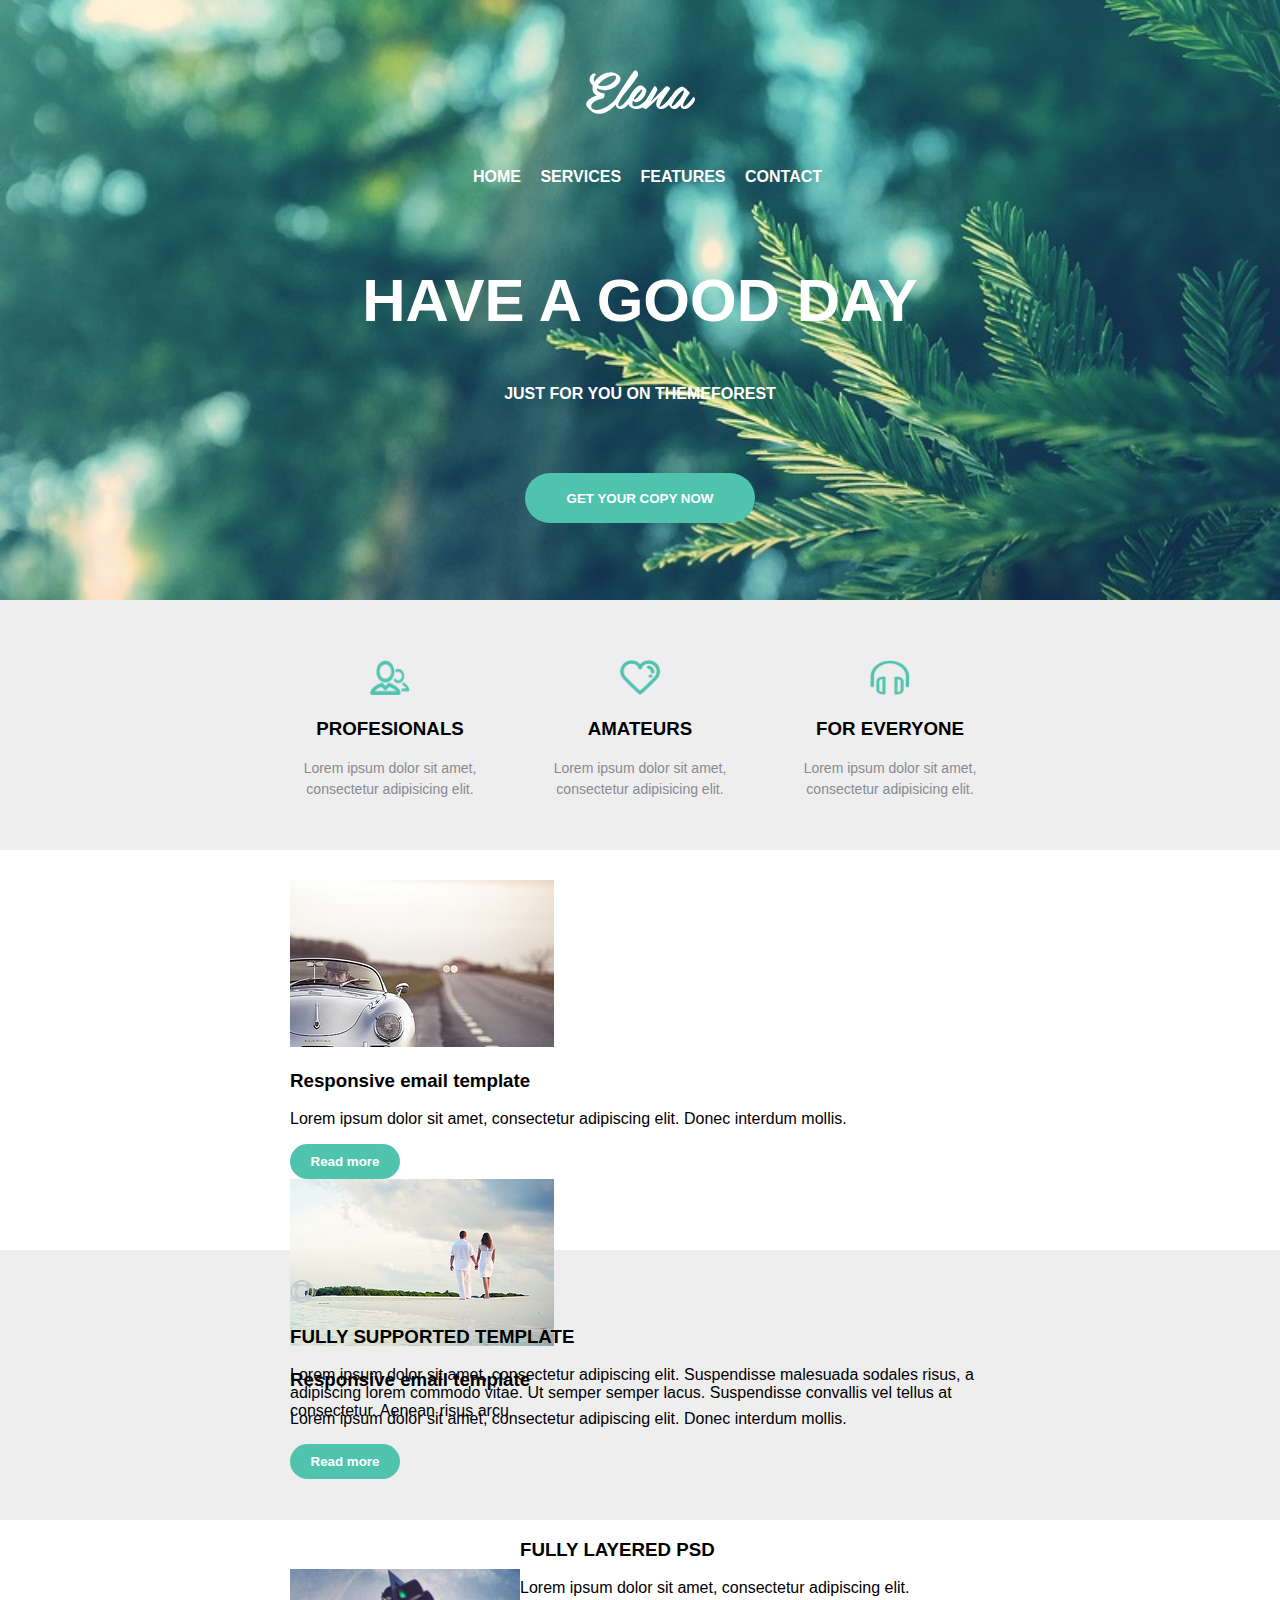
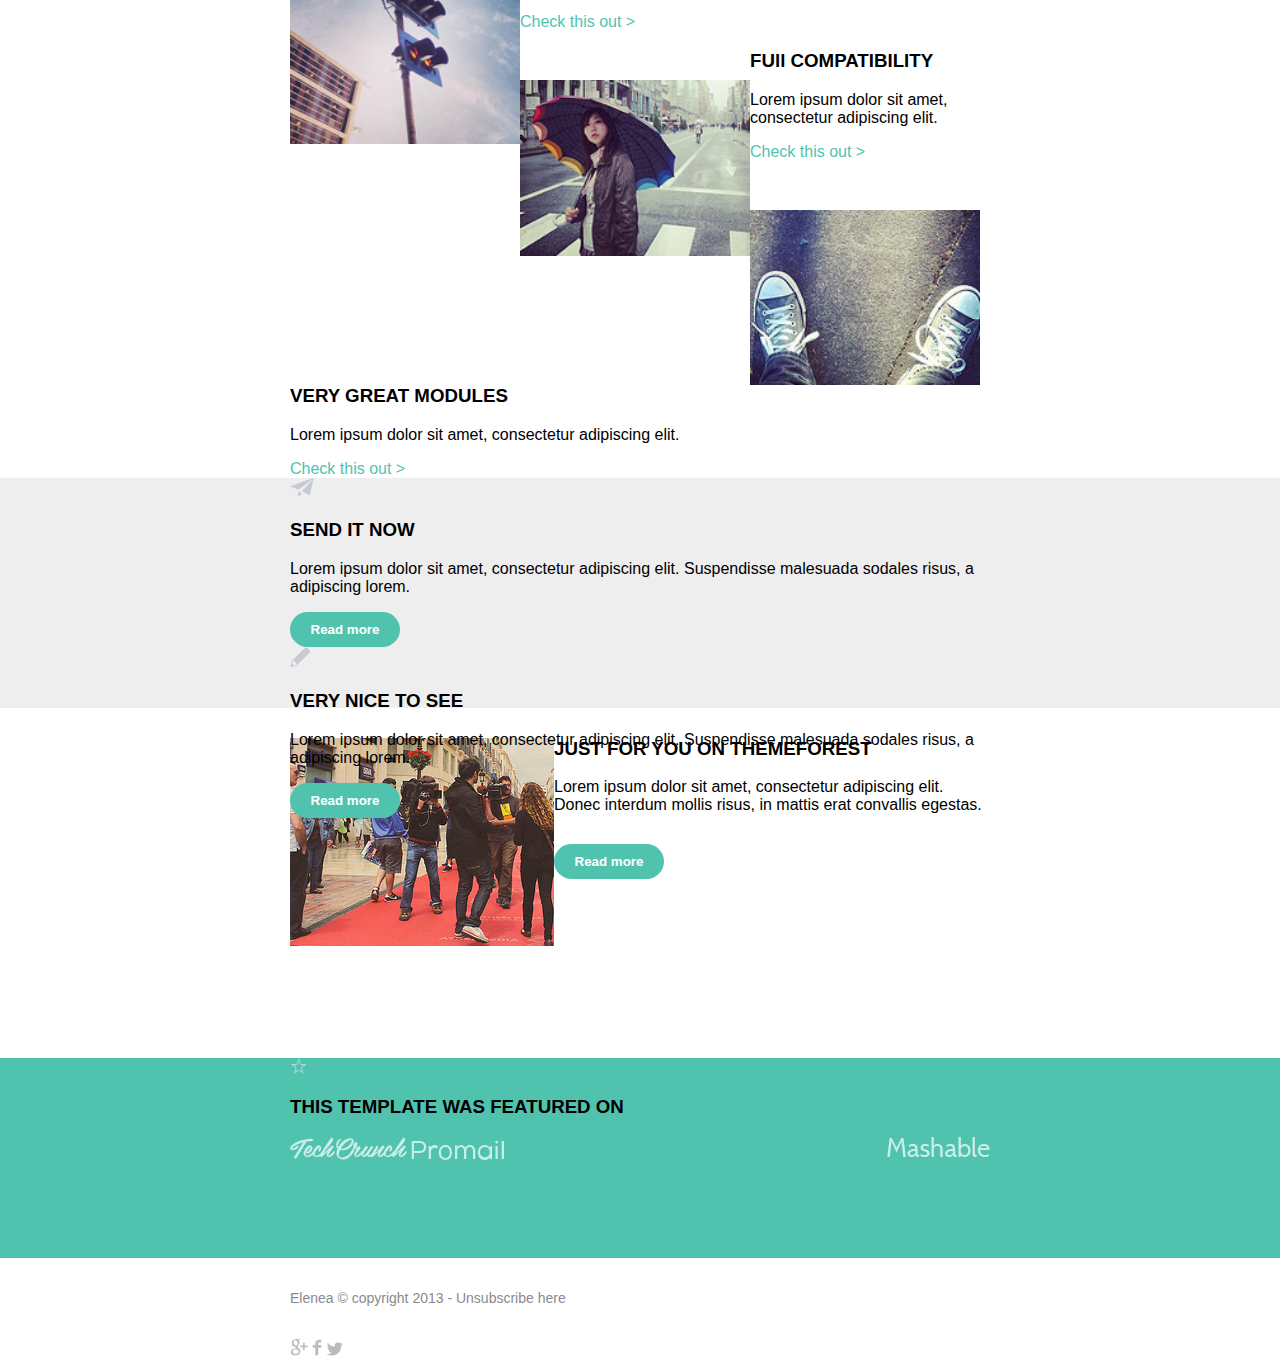
<file: index.html>
<!DOCTYPE html>
<html>
<head>
    <meta charset="UTF-8">
    <meta name="viewport" content="width=device-width">
    <title>Elena</title>
    <link rel="stylesheet" href="https://cdnjs.cloudflare.com/ajax/libs/animate.css/3.7.0/animate.min.css">
    <link rel="stylesheet" href="style.css">
</head>
<body>
    <header>
        <div class="container">
            <div>
                <img src="img/Elena.png" alt="Elena" class="logo animated zoomIn delay-1s">
            </div>
            <div>
               <nav>
                   <ul class="menu animated zoomInDown delay-1s">
                       <li>
                       <a href="#">HOME</a>
                       </li>
                       <li>
                       <a href="#">SERVICES</a>
                       </li>
                       <li>
                       <a href="#">FEATURES</a>
                       </li>
                       <li>
                       <a href="#">CONTACT</a>
                       </li>
                   </ul>
               </nav>
            </div>
        <div class="good_day_text animated bounceInUp delay-0s">HAVE A GOOD DAY</div>
        <div class="theme_text animated rubberBand delay-1s">JUST FOR YOU ON THEMEFOREST</div>
        <div class="botton menu">
            <input class="botton_header" type="button" value="GET YOUR COPY NOW">
        </div>
     </div>   
   </header>
    <div class="section_one"> 
        <div class="container">
            <div class="services_item">
                <img class="icon_services" src="img/usersicon.png" alt="">
                <h3>PROFESIONALS</h3>
                <p>Lorem ipsum dolor sit amet, consectetur adipisicing elit.</p>    
            </div>
            <div class="services_item">
                <img class="icon_services" src="img/hearticon.png" alt="">
                <h3>AMATEURS</h3>
                <p>Lorem ipsum dolor sit amet, consectetur adipisicing elit.</p>    
            </div>
            <div class="services_item">
                <img class="icon_services" src="img/headseticon.png" alt="">
                <h3>FOR EVERYONE</h3>
                <p>Lorem ipsum dolor sit amet, consectetur adipisicing elit.</p>   
            </div>
         </div>
     </div>
     <div class="section_two">
         <div class="container">
             <div class="info_item">
                <img class="icon_info" src="img/fotocar.png" alt="">
                <h3>Responsive email template</h3>
                <p>Lorem ipsum dolor sit amet, consectetur adipiscing elit. Donec interdum mollis.</p>
                <input class="botton_info" type="button" value="Read more">
             </div>
             <div class="info_item">
                <img class="icon_info" src="img/fotoman.png" alt="">
                <h3>Responsive email template</h3>
                <p>Lorem ipsum dolor sit amet, consectetur adipiscing elit. Donec interdum mollis.</p>
                <input class="botton_info" type="button" value="Read more">
             </div>
         </div>       
     </div>
     <div class="section_three">
         <div class="container">
             <div class="suported">
                 <img src="img/boll.png" alt="">
                 <h3>FULLY SUPPORTED TEMPLATE</h3>
                 <p>Lorem ipsum dolor sit amet, consectetur adipiscing elit. Suspendisse malesuada sodales risus, a adipiscing lorem commodo vitae. Ut semper semper lacus. Suspendisse convallis vel tellus at consectetur. Aenean risus arcu</p>
             </div>
         </div>
     </div>
     <div class="section_foure">
         <div class="container">
             <div class="check_this">
                 <img class="foto_item" src="img/foto1.png" alt="">
                 <h3>FULLY LAYERED PSD</h3>
                 <p>Lorem ipsum dolor sit amet, consectetur adipiscing elit.</p>
                 <a href="#" style="color: #50c3af">Check this out ></a>
             </div>
             <div class="check_this">
                 <img class="foto_item" src="img/foto2.png" alt="">
                 <h3>FUll COMPATIBILITY</h3>
                 <p>Lorem ipsum dolor sit amet, consectetur adipiscing elit.</p>
                 <a href="#" style="color: #50c3af">Check this out ></a>
             </div>
             <div class="check_this">
                 <img class="foto_item" src="img/photo3.png" alt="">
                 <h3>VERY GREAT MODULES</h3>
                 <p>Lorem ipsum dolor sit amet, consectetur adipiscing elit.</p>
                 <a href="#" style="color: #50c3af">Check this out ></a>
             </div>
         </div>
     </div>
     <div class="section_five">
        <div class="container">
            <div class="send">
                <img src="img/fly.png">
                <h3>SEND IT NOW</h3>
                <p>Lorem ipsum dolor sit amet, consectetur adipiscing elit. Suspendisse malesuada sodales risus, a adipiscing lorem. </p>
                <input class="botton_info" type="button" value="Read more">
            </div>
            <div class="send">
                <img src="img/pen.png">
                <h3>VERY NICE TO SEE</h3>
                <p>Lorem ipsum dolor sit amet, consectetur adipiscing elit. Suspendisse malesuada sodales risus, a adipiscing lorem. </p>
                <input class="botton_info" type="button" value="Read more">
            </div>
        </div>         
    </div>
    <div class="section_six">
        <div class="container">
            <div class="press">
                <img src="img/foto4.png">
                <h3>JUST FOR YOU ON THEMEFOREST</h3>
                <p>Lorem ipsum dolor sit amet, consectetur adipiscing elit. Donec interdum mollis risus, in mattis erat convallis egestas.
                <input class="botton_info" type="button" value="Read more" style="margin-top: 30px">
                </p>
            </div>
        </div>
    </div>
    <div class="section_seven">
        <div class="container">
            <div class="logo">
                <img class="star" src="img/star.png">
                <h3>THIS TEMPLATE WAS FEATURED ON</h3>
                <img class="brend_logo" src="img/TechCrunch.png">
                <img class="brend_logo" src="img/Promail.png">
                <img class="brend_logo" src="img/Mashable.png">
            </div>
        </div>    
    </div>
    <footer>
        <div class="container">
            <div class="copy">
            Elenea © copyright 2013 - Unsubscribe here
            </div>
            <div class="social">
                <img src="img/g.png" alt="gmail">
                <img src="img/f.png" alt="facebook">
                <img src="img/t.png" alt="tweeter">
            </div>
        </div>
    </footer>    
</body>    
</html>
</file>
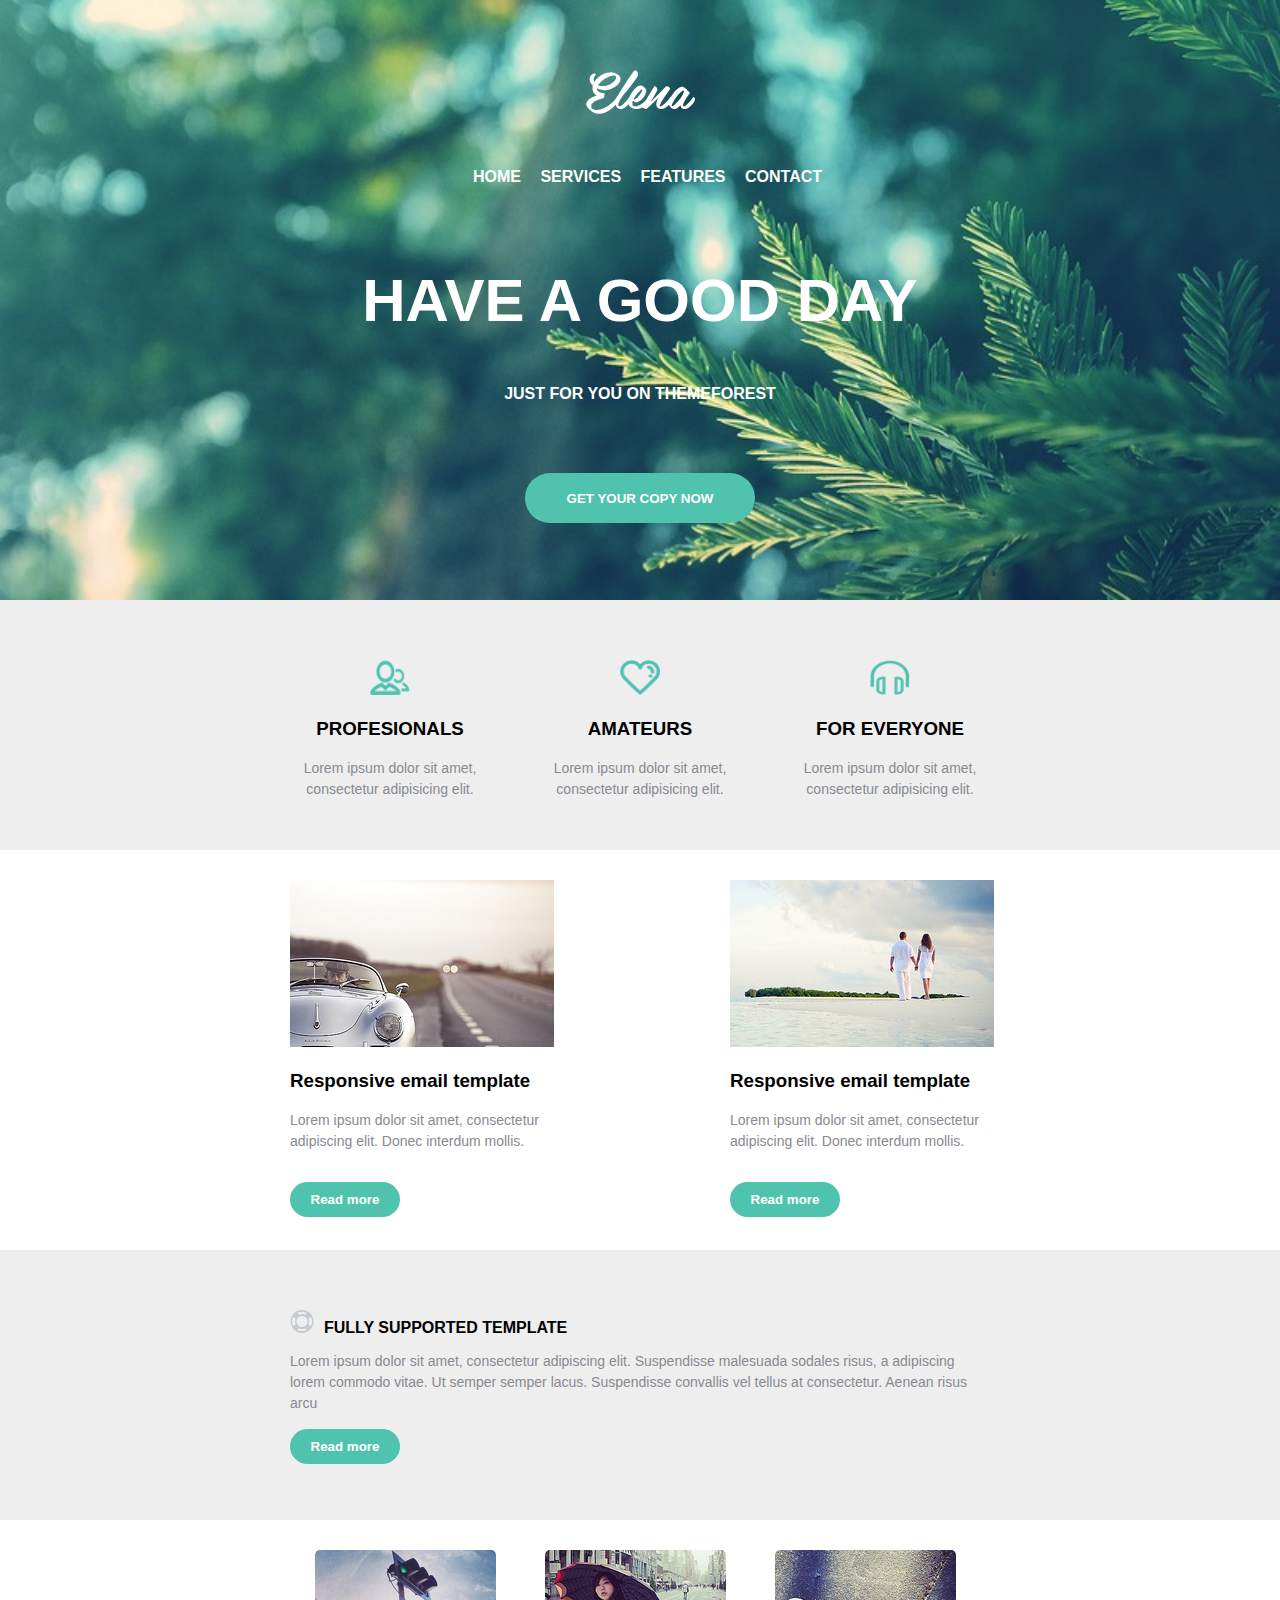
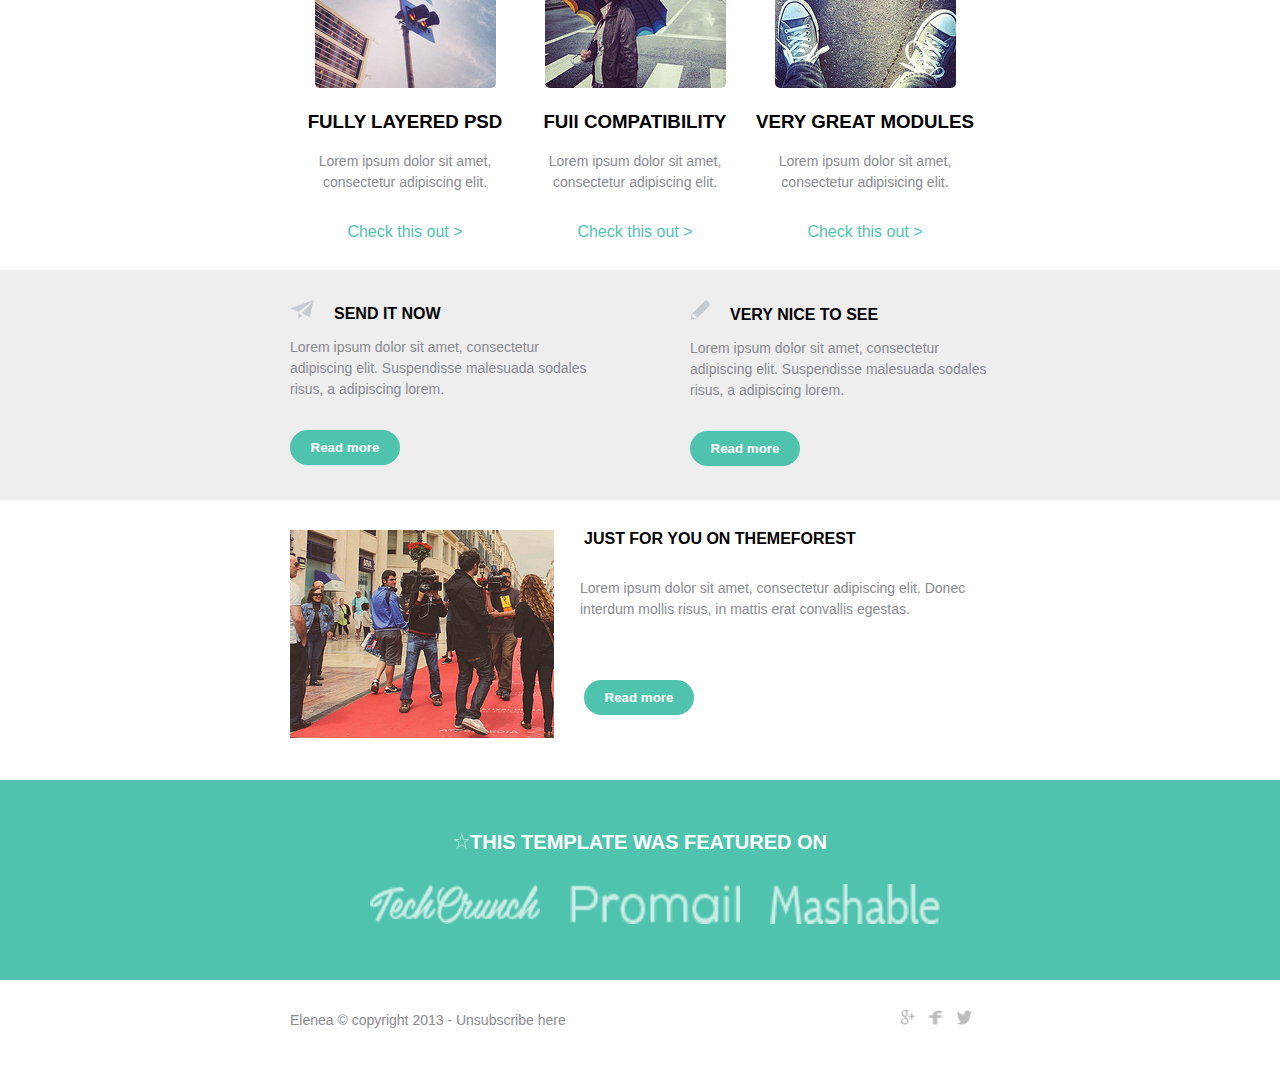
<file: elena.html>
<!DOCTYPE html>
<html>
<head>
    <meta charset="UTF-8" name="viewport" content="width=device-widt">
    <title>Elena</title>
    <link rel="stylesheet" href="style.css">
</head>
<body>
   <header>
   <div class="container">
    <div>
      <img src="img/Elena.png" alt="Elena" class="logo">
    </div>
    <div>
     <nav>
      <ul class="menu">
       <li>
        <a href="#">HOME</a>
       </li>
       <li>
        <a href="#">SERVICES</a>
       </li>
       <li>
        <a href="#">FEATURES</a>
       </li>
       <li>
        <a href="#">CONTACT</a>
       </li>
      </ul>
     </nav>
    </div>
     <div class="good_day_text">HAVE A GOOD DAY</div>
     <div class="theme_text">JUST FOR YOU ON THEMEFOREST</div>
     <div class="botton">
      <input class="botton_header" type="button" value="GET YOUR COPY NOW">
     </div>
     </div>   
   </header>
    <div class="section_one"> 
     <div class="container">
      <div class="services_item">
       <img class="icon_services" src="img/usersicon.png" alt="">
       <h3>PROFESIONALS</h3>
        <p>Lorem ipsum dolor sit amet, consectetur adipisicing elit.</p>    
      </div>
      <div class="services_item">
      <img class="icon_services" src="img/hearticon.png" alt="">
       <h3>AMATEURS</h3>
       <p>Lorem ipsum dolor sit amet, consectetur adipisicing elit.</p>    
      </div>
      <div class="services_item">
       <img class="icon_services" src="img/headseticon.png" alt="">
        <h3>FOR EVERYONE</h3>
        <p>Lorem ipsum dolor sit amet, consectetur adipisicing elit.</p>   
      </div>
     </div>           
    </div>
    <div class="section_two">
     <div class="container">
      <div class="info_content">
       <img src="img/fotocar.png" alt="">
        <h3>Responsive email template</h3>
        <p>Lorem ipsum dolor sit amet, consectetur adipiscing elit. Donec interdum mollis.</p>
       <input class="botton_info" type="button" value="Read more">
      </div>
      <div class="info_content">
       <img src="img/fotoman.png" alt="">
        <h3>Responsive email template</h3>
        <p>Lorem ipsum dolor sit amet, consectetur adipiscing elit. Donec interdum mollis.</p>
       <input class="botton_info" type="button" value="Read more">
      </div>    
     </div>        
    </div>
    <div class="section_three">
     <div class="container">
      <div class="content_three">
       <img src="img/boll.png"><span>FULLY SUPPORTED TEMPLATE</span>
        <p>Lorem ipsum dolor sit amet, consectetur adipiscing elit. Suspendisse malesuada sodales risus, a adipiscing lorem commodo vitae. Ut semper semper lacus. Suspendisse convallis vel tellus at consectetur. Aenean risus arcu</p>
       <input class="botton_info" type="button" value="Read more">
      </div>
     </div>        
    </div>
    <div class="section_four">
     <div class="container">
      <div class="foto_item">
       <img class="foto" src="img/foto1.png" alt="">
        <h3>FULLY LAYERED PSD</h3>
        <p>Lorem ipsum dolor sit amet, consectetur adipiscing elit.</p>
        <a href="#" style="color: #50c3af">Check this out ></a>    
       </div>    
      <div class="foto_item">
       <img class="foto" src="img/foto2.png" alt="">
        <h3>FUll COMPATIBILITY</h3>
        <p>Lorem ipsum dolor sit amet, consectetur adipiscing elit.</p>
        <a href="#" style="color: #50c3af">Check this out ></a>    
      </div>    
      <div class="foto_item">
       <img class="foto" src="img/photo3.png" alt="">
        <h3>VERY GREAT MODULES</h3>
        <p>Lorem ipsum dolor sit amet, consectetur adipisicing elit.</p>
        <a href="#" style="color: #50c3af">Check this out ></a>    
      </div>        
     </div>       
    </div>
    <div class="section_five">
     <div class="container">
      <div class="send_info">
       <img src="img/fly.png"><span>SEND IT NOW</span>
       <p>Lorem ipsum dolor sit amet, consectetur adipiscing elit. Suspendisse malesuada sodales risus, a adipiscing lorem. </p>
       <input class="botton_info" type="button" value="Read more">     
      </div>
      <div class="send_info">
       <img src="img/pen.png"><span>VERY NICE TO SEE</span>
       <p>Lorem ipsum dolor sit amet, consectetur adipiscing elit. Suspendisse malesuada sodales risus, a adipiscing lorem. </p>
       <input class="botton_info" type="button" value="Read more">     
      </div>        
     </div>        
    </div>
    <div class="section_six">
    <div class="container">
     <div class="press">
      <img src="img/foto4.png"> 
       <div class="text_press">
        <span>JUST FOR YOU ON THEMEFOREST</span>
        <p>Lorem ipsum dolor sit amet, consectetur adipiscing elit. Donec interdum mollis risus, in mattis erat convallis egestas.</p>
       </div>
       <div>
        <input class="botton_info button_press" type="button" value="Read more"> 
       </div>
      </div>
     </div>                
    </div>
    <div class="section_seven">
    <div class="container">
     <div class="info_brend">
      <img src="img/star.png"><span>THIS TEMPLATE WAS FEATURED ON</span>
      <div class="brend_logo">
       <img src="img/TechCrunch.png">
      </div>
      <div class="brend_logo">
       <img src="img/Promail.png">
      </div>
      <div class="brend_logo">
       <img src="img/Mashable.png">
      </div>
     </div>
    </div>          
    </div>
    <footer>
     <div class="container">
      <div class="copy"> Elenea © copyright 2013 - Unsubscribe here
       <a href="#"><img class="social_logo" src="img/g.png"></a>
       <a href="#"><img class="social_logo" src="img/f.png"></a>
       <a href="#"><img class="social_logo" src="img/t.png"></a>
      </div>
     </div>       
    </footer>
</body>    
</html>
</file>
<file: style.css>
body {
    padding: 0;
    margin: 0;
    font-family: arial, sans-serif;
}
.container {
    width: 100%;
    max-width: 700px;
    margin: 0 auto;
}
div {
    margin: 0;
    box-sizing: border-box;
}
header {
    background: url(img/hederfont.jpg) no-repeat center top / cover;
    height: 600px;
    text-align: center;
    font-weight: bold;
}
.logo {
    margin: 70px 0 50px 0; 
}
a {
    text-decoration: none;
}
.menu {
    padding: 0;
    margin: 0;
    display: block;
}
.menu li {
    list-style: none;
    display: inline-block;
}
.menu li a {
    color: #fff;
    margin-left: 15px;
}
.menu li a:hover {
    color: blue;
    transition: 1s;
}
.good_day_text {
    margin-top: 80px;
    color: #fff;
    font-size: 60px;
}
.theme_text {
    margin-top: 50px;
    color: #fff;
}
.botton_header {
    margin-top: 70px;
    border: 0;
    background: #50c3af;
    width: 230px;
    height: 50px;
    border-radius: 25px;
    color: white;
    font-weight: bold;
}
.botton_header:hover {
    background-color: blue;
    transition: 1s;
}
.section_one {
    margin: 0;
    padding: 30px 0 30px 0;
    height: 250px;
    background: #eeeeef;
}
.icon_content {
    width: 35px;
    height: 30px;
}
.icon_services {
    margin-top: 30px;
    background: cover;
    width: 40px;
    height: 35px;
}
.services_item {
    width: 100%;
    max-width: 200px;
    text-align: center;
    float: left;
}
.services_item:last-child {
    float: right;
}
.services_item p {
    color: #888a8f;
    line-height: 1.5;
    font-size: 14px;
}

.services_item:nth-child(2) {
     margin-left: 50px;
}
.section_two {
    margin: 0;
    padding: 30px 0 30px 0;
    height: 400px;
    background: #fff;
}
.info_content {
    width: 260px;
    text-align: left;
    float: left;
}
.info_content:last-child {
    float: right;
}
.info_content p {
    color: #888a8f;
    font-size: 14px;
    line-height: 1.5;
    margin-bottom: 30px;
}
.botton_info {
    border: 0;
    background: #50c3af;
    width: 110px;
    height: 35px;
    border-radius: 25px;
    color: white;
    font-weight: bold;
}
.botton_info:hover {
    background-color: blue;
    transition: 0.5s;
}
.section_three {
    margin: 0;
    padding: 30px 0 30px 0;
    height: 270px;
    background: #eeeeef; 
}
@media (max-width: 600px) { 
    .section_three  {
     height: 400px;
    }
}
.content_three {
    margin-top: 30px;
    float: left;
    width: 100%;
}
.content_three span {
    margin-top: 0;
    margin-left: 10px;
    font-weight: bold;
}
.content_three p {
    width: 100%;
    color: #888a8f;
    font-size: 14px;
    line-height: 1.5;
    margin-bottom: 15px;
}
.section_four {
    margin: 0;
    padding: 0;
    height: 350px;
    background: #fff;
}
.foto_item {
    margin-top: 30px;
    width: 230px;
    text-align: center;
    float: left;
}
.foto_item p {
    color: #888a8f;
    font-size: 14px;
    line-height: 1.5;
    margin-bottom: 30px;
}
.foto {
    border-radius: 5px;
}
.section_five {
    margin: 0;
    padding: 0;
    height: 230px;
    background: #eeeeef;
}
.send_info {
    margin-top: 30px;
    float: left;
    width: 300px;
}
.send_info:last-child {
    float: right;
}
.send_info span {
    margin-left: 20px;
    font-weight: bold;
}
.send_info p {
    color: #888a8f;
    font-size: 14px;
    line-height: 1.5;
    margin-bottom: 30px;
}
.section_six {
    margin: 0;
    padding: 0;
    height: 250px;
    background: #fff;
}
.press {
    margin-top: 30px;
}
.press img {
    float: left;
}
.text_press span {
    margin-left: 30px;
    font-weight: bold;
}
.text_press p {
    margin-top: 30px;
    margin-left: 290px;
    color: #888a8f;
    font-size: 14px;
    line-height: 1.5;
    margin-bottom: 30px; 
}
.button_info,
.button_press {
    margin-top: 30px;
    margin-left: 30px;
}
.section_seven {
    margin: 0;
    padding: 0;
    height: 200px;
    background: #50c3af;
}
.info_brend {
    padding: 50px;
    text-align: center;
}
.info_brend span {
    font-weight: bold;
    font-size: 20px;
    color: #fff;
    line-height: 1.2;
}
.brend_logo img {
    width: 170px;
    height: 40px;
    float: left;
    margin-top: 30px;
    margin-left: 30px;
}
.brend_logo:last-child {
    float: right;
}
footer {
    margin: 0;
    padding: 0;
    height: 70px;
    background: #fff;
}
.copy {
    margin-top: 30px;
    float: lefts;
    color: #888a8f;
    font-size: 14px;
    line-height: 1.5;
    margin-bottom: 30px;
}
.copy a {
    margin: 5px;
}
.copy a:first-child {
    margin-left: 330px;
}
.social_logo {
    width: 15px;
    height: 15px;  
}
</file>
